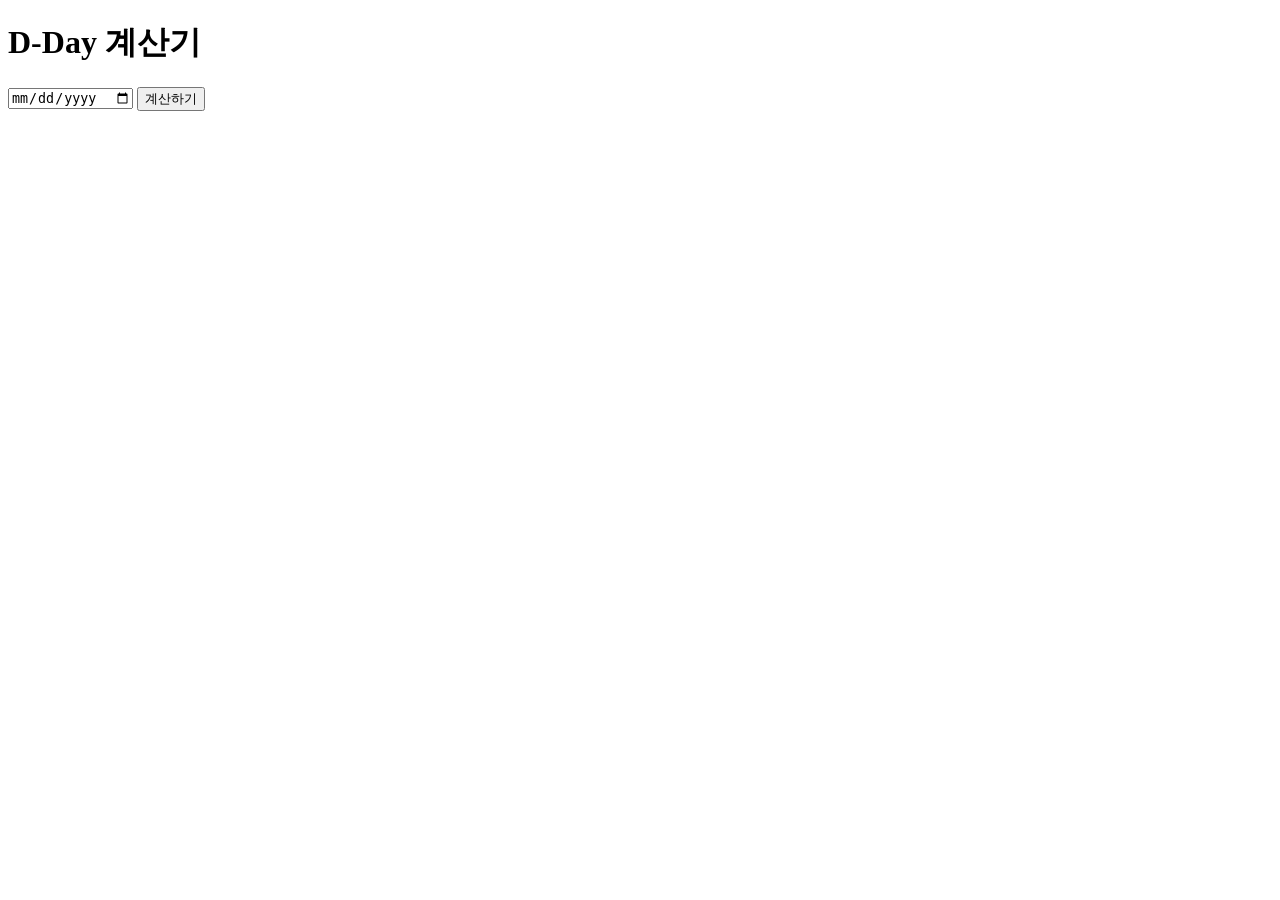
<file: dday.html>
<!DOCTYPE html>
<html>
<head>
  <title>D-Day 계산기</title>
</head>
<body>

<h1>D-Day 계산기</h1>

<input type="date" id="date">
<button onclick="calc()">계산하기</button>

<p id="result"></p>

<script>
function calc() {
  const selected = new Date(document.getElementById("date").value);
  const today = new Date();

  const diff = selected - today;

  const days = Math.ceil(diff / (1000 * 60 * 60 * 24));

  document.getElementById("result").innerText =
    "D-Day까지 " + days + "일 남았습니다!";
}
</script>

</body>
</html>
</file>
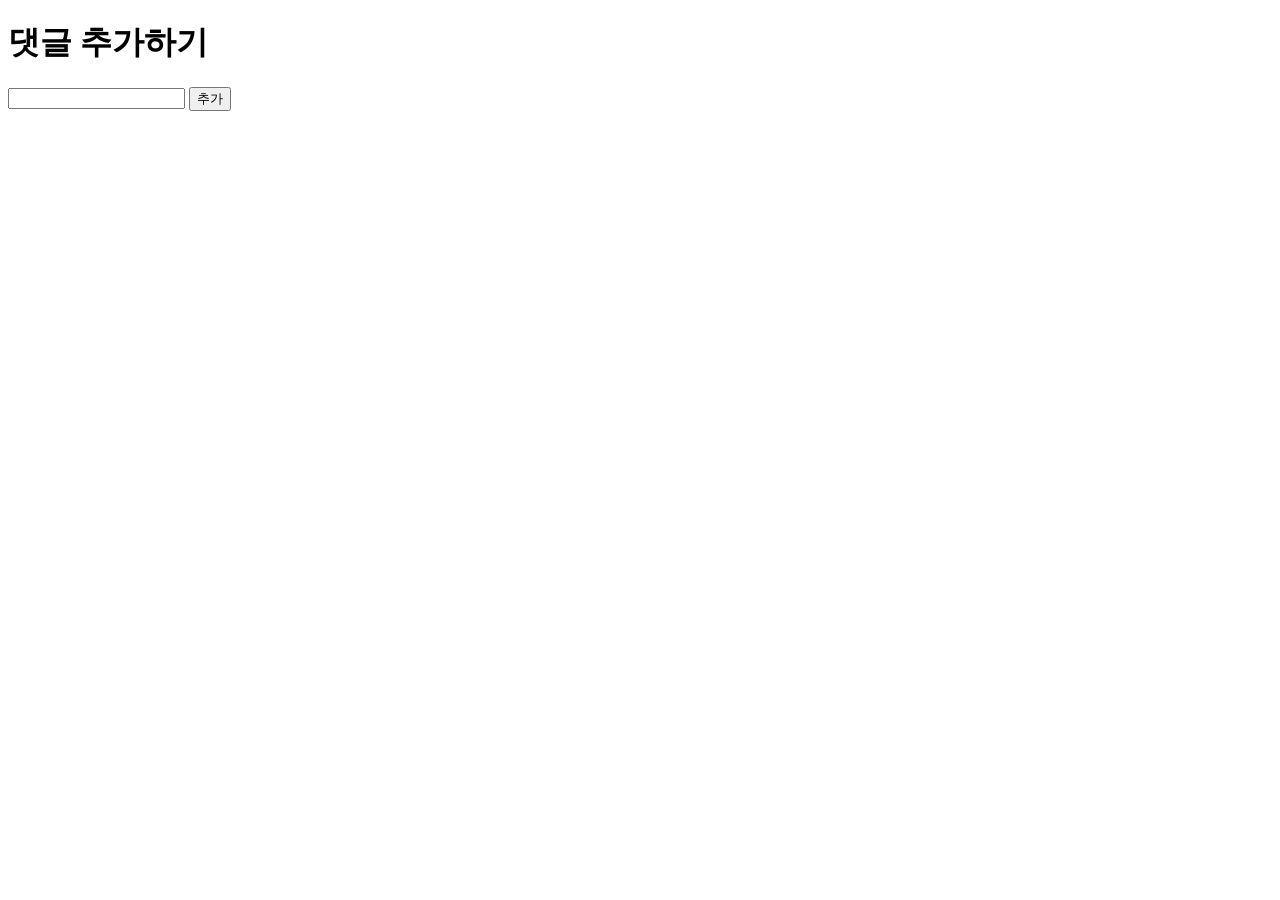
<file: dom_list.html>
<!DOCTYPE html>
<html>
<head>
  <title>댓글 추가 프로그램</title>
</head>

<body>

<h1>댓글 추가하기</h1>

<input type="text" id="comment">

<button onclick="addComment()">
  추가
</button>

<ul id="list"></ul>

<script>

function addComment() {

  const input =
    document.getElementById("comment");

  const text = input.value;

  const li =
    document.createElement("li");

  li.innerText = text;

  li.onclick = function() {
    li.remove();
  };

  document.getElementById("list")
    .appendChild(li);

  input.value = "";
}

</script>

</body>
</html>
</file>
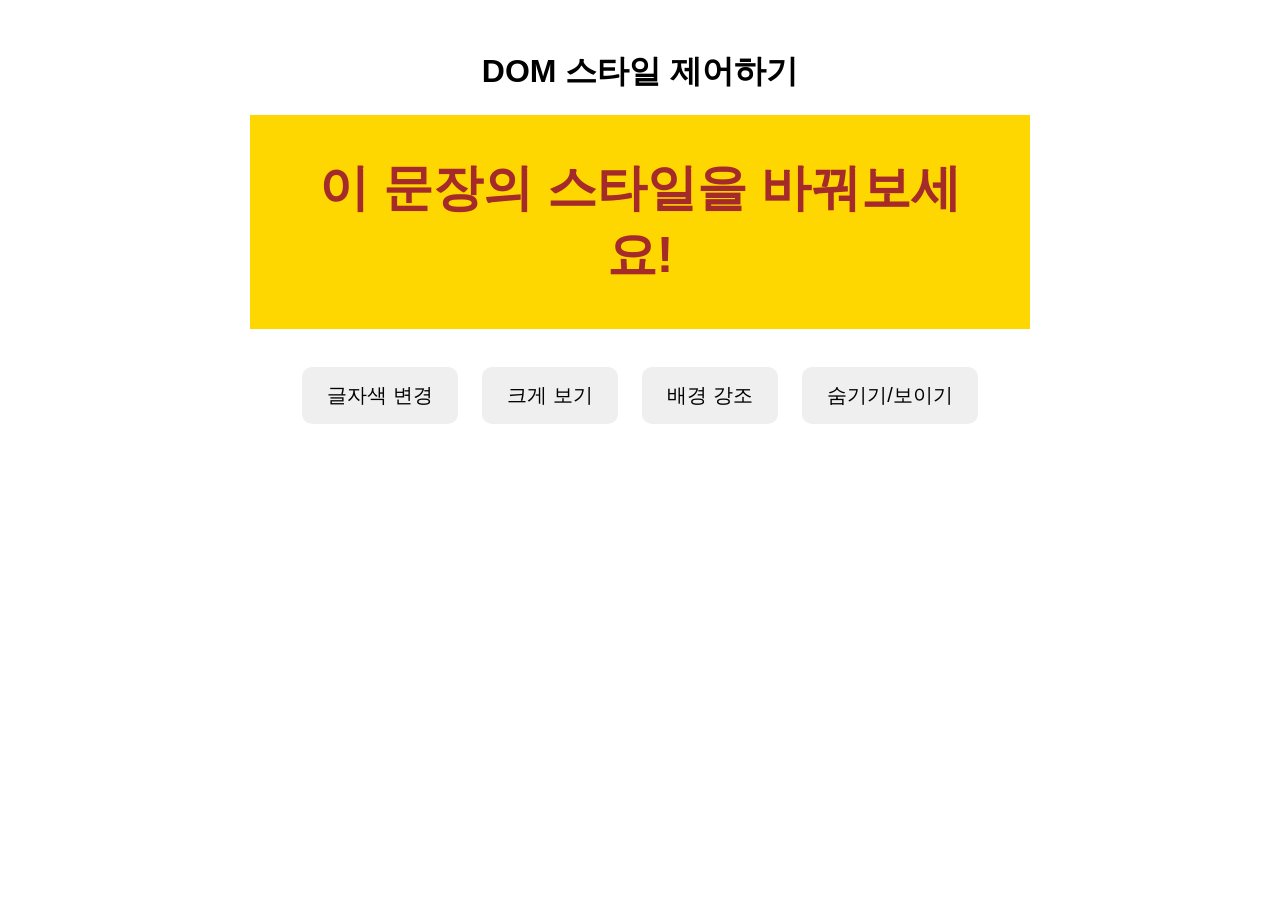
<file: dom_style.html>
<!DOCTYPE html>
<html lang="ko">
<head>
  <meta charset="UTF-8">
  <title>DOM 스타일 제어하기</title>

  <style>

    body{
      text-align:center;
      font-family:Arial;
      margin-top:50px;
    }

    #text{
      background-color:gold;
      padding:40px;
      width:700px;
      margin:auto;
      font-size:50px;
      color:brown;
      font-weight:bold;
      transition:0.3s;
    }

    button{
      margin:20px 10px;
      padding:15px 25px;
      font-size:20px;
      cursor:pointer;
      border-radius:10px;
      border:none;
    }

  </style>
</head>

<body>

<h1> DOM 스타일 제어하기</h1>

<div id="text">
  이 문장의 스타일을 바꿔보세요!
</div>

<br>

<button onclick="changeColor()">
  글자색 변경
</button>

<button onclick="changeSize()">
  크게 보기
</button>

<button onclick="changeBackground()">
  배경 강조
</button>

<button onclick="toggleText()">
  숨기기/보이기
</button>

<script>

let colorChanged = false;
let sizeChanged = false;
let backgroundChanged = false;

function changeColor(){

  const text =
    document.getElementById("text");

  if(colorChanged){
    text.style.color = "brown";
    colorChanged = false;
  }

  else{
    text.style.color = "blue";
    colorChanged = true;
  }
}

function changeSize(){

  const text =
    document.getElementById("text");

  if(sizeChanged){
    text.style.fontSize = "50px";
    sizeChanged = false;
  }

  else{
    text.style.fontSize = "70px";
    sizeChanged = true;
  }
}

function changeBackground(){

  const text =
    document.getElementById("text");

  if(backgroundChanged){
    text.style.backgroundColor = "gold";
    backgroundChanged = false;
  }

  else{
    text.style.backgroundColor = "pink";
    backgroundChanged = true;
  }
}

function toggleText(){

  const text =
    document.getElementById("text");

  if(text.style.display === "none"){
    text.style.display = "block";
  }

  else{
    text.style.display = "none";
  }
}

</script>

</body>
</html>
</file>
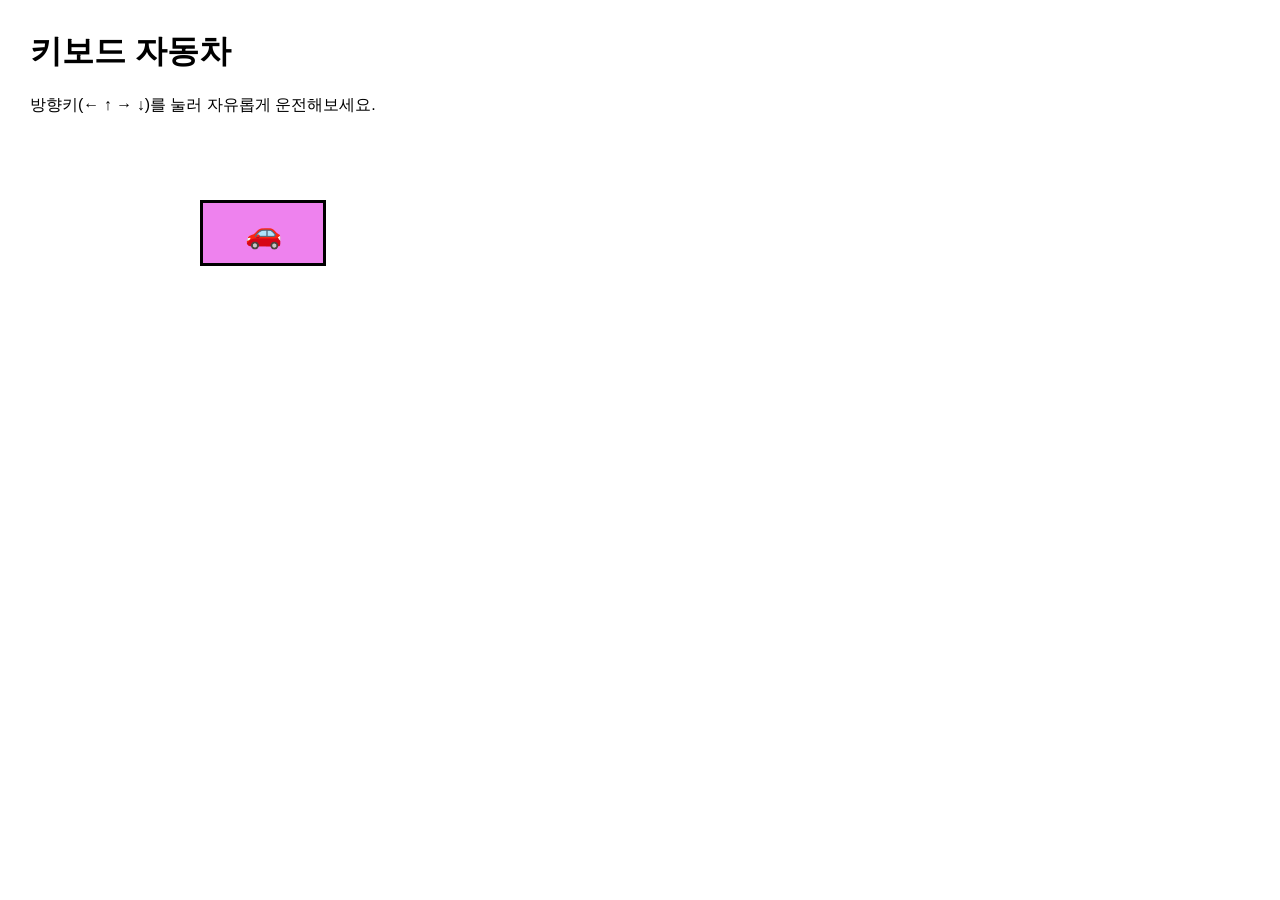
<file: event_car.html>
<!DOCTYPE html>
<html lang="ko">
<head>
<meta charset="UTF-8">
<title>키보드 자동차</title>

<style>
    body {
        font-family: Arial;
        margin: 30px;
    }

    #car {
        width: 120px;
        height: 60px;
        background-color: violet;
        border: 3px solid black;
        text-align: center;
        line-height: 60px;
        font-size: 30px;
        font-weight: bold;
        position: absolute;
        left: 200px;
        top: 200px;
    }
</style>
</head>

<body>

<h1>키보드 자동차</h1>
<p>방향키(← ↑ → ↓)를 눌러 자유롭게 운전해보세요.</p>

<div id="car">🚗</div>

<script>
const car = document.getElementById("car");

let x = 200;
let y = 200;

document.addEventListener("keydown", function(event){

    if(event.key === "ArrowLeft"){
        x -= 20;
    }

    if(event.key === "ArrowRight"){
        x += 20;
    }

    if(event.key === "ArrowUp"){
        y -= 20;
    }

    if(event.key === "ArrowDown"){
        y += 20;
    }

    car.style.left = x + "px";
    car.style.top = y + "px";

});
</script>

</body>
</html>
</file>
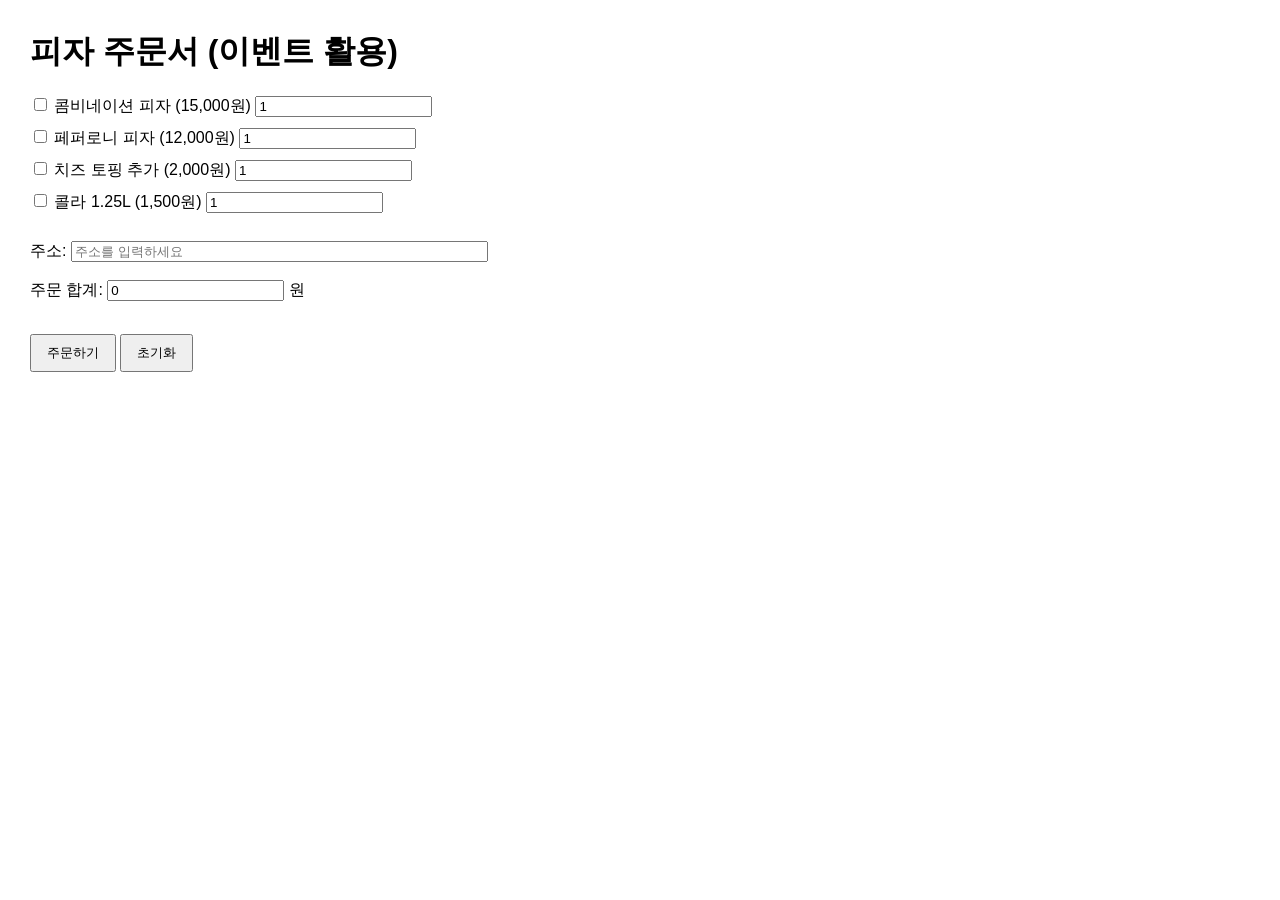
<file: pizza.html>
<!DOCTYPE html>
<html lang="ko">
<head>
<meta charset="UTF-8">
<title>피자 주문서</title>

<style>
body {
    font-family: Arial;
    margin: 30px;
}

.menu {
    margin: 10px 0;
}

button {
    margin-top: 15px;
    padding: 8px 15px;
}
</style>
</head>

<body>

<h1>피자 주문서 (이벤트 활용)</h1>

<div class="menu">
    <input type="checkbox" id="combo">
    콤비네이션 피자 (15,000원)
    <input type="number" id="comboQty" value="1" min="1">
</div>

<div class="menu">
    <input type="checkbox" id="pepperoni">
    페퍼로니 피자 (12,000원)
    <input type="number" id="pepperoniQty" value="1" min="1">
</div>

<div class="menu">
    <input type="checkbox" id="cheese">
    치즈 토핑 추가 (2,000원)
    <input type="number" id="cheeseQty" value="1" min="1">
</div>

<div class="menu">
    <input type="checkbox" id="cola">
    콜라 1.25L (1,500원)
    <input type="number" id="colaQty" value="1" min="1">
</div>

<br>

주소:
<input type="text" id="address" placeholder="주소를 입력하세요" size="50">

<br><br>

주문 합계:

<input type="text" id="total" value="0" readonly> 원

<br><br>

<button onclick="orderPizza()">주문하기</button>

<button onclick="resetOrder()">초기화</button>

<script>

function orderPizza(){

    let total = 0;

    if(combo.checked){
        total += 15000 * comboQty.value;
    }

    if(pepperoni.checked){
        total += 12000 * pepperoniQty.value;
    }

    if(cheese.checked){
        total += 2000 * cheeseQty.value;
    }

    if(cola.checked){
        total += 1500 * colaQty.value;
    }

    document.getElementById("total").value = total;

    alert("주문이 완료되었습니다!");
}

function resetOrder(){

    document.querySelectorAll("input[type=checkbox]")
        .forEach(c => c.checked = false);

    document.querySelectorAll("input[type=number]")
        .forEach(n => n.value = 1);

    document.getElementById("address").value = "";
    document.getElementById("total").value = 0;
}

</script>

</body>
</html>
</file>
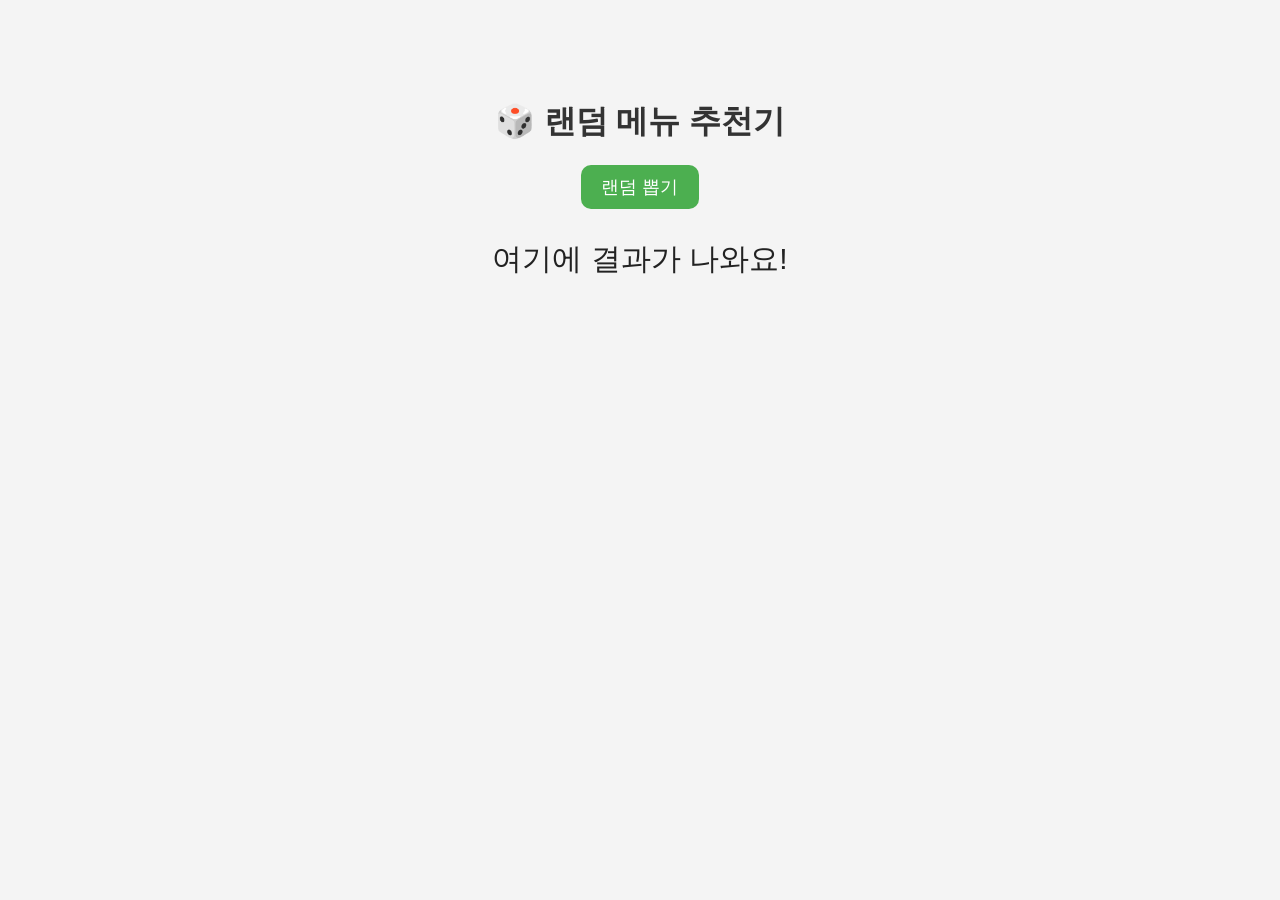
<file: random.html>
<!DOCTYPE html>
<html>
<head>
  <title>랜덤 뽑기</title>

  <style>
    body {
      font-family: Arial;
      text-align: center;
      margin-top: 100px;
      background-color: #f4f4f4;
    }

    h1 {
      color: #333;
    }

    button {
      padding: 10px 20px;
      font-size: 18px;
      cursor: pointer;
      border: none;
      border-radius: 10px;
      background-color: #4CAF50;
      color: white;
    }

    #result {
      margin-top: 30px;
      font-size: 30px;
      color: #222;
    }
  </style>
</head>

<body>

  <h1>🎲 랜덤 메뉴 추천기</h1>

  <button onclick="pickRandom()">
    랜덤 뽑기
  </button>

  <p id="result">여기에 결과가 나와요!</p>

  <script>

    const menu = [
      "햄버거 🍔",
      "떡볶이 🌶️",
      "마라탕 🍜",
      "초밥 🍣",
      "파스타 🍝",
      "치킨 🍗"
    ];

    function pickRandom() {

      const randomIndex =
        Math.floor(Math.random() * menu.length);

      document.getElementById("result").innerText =
        menu[randomIndex];
    }

  </script>

</body>
</html>
</file>
